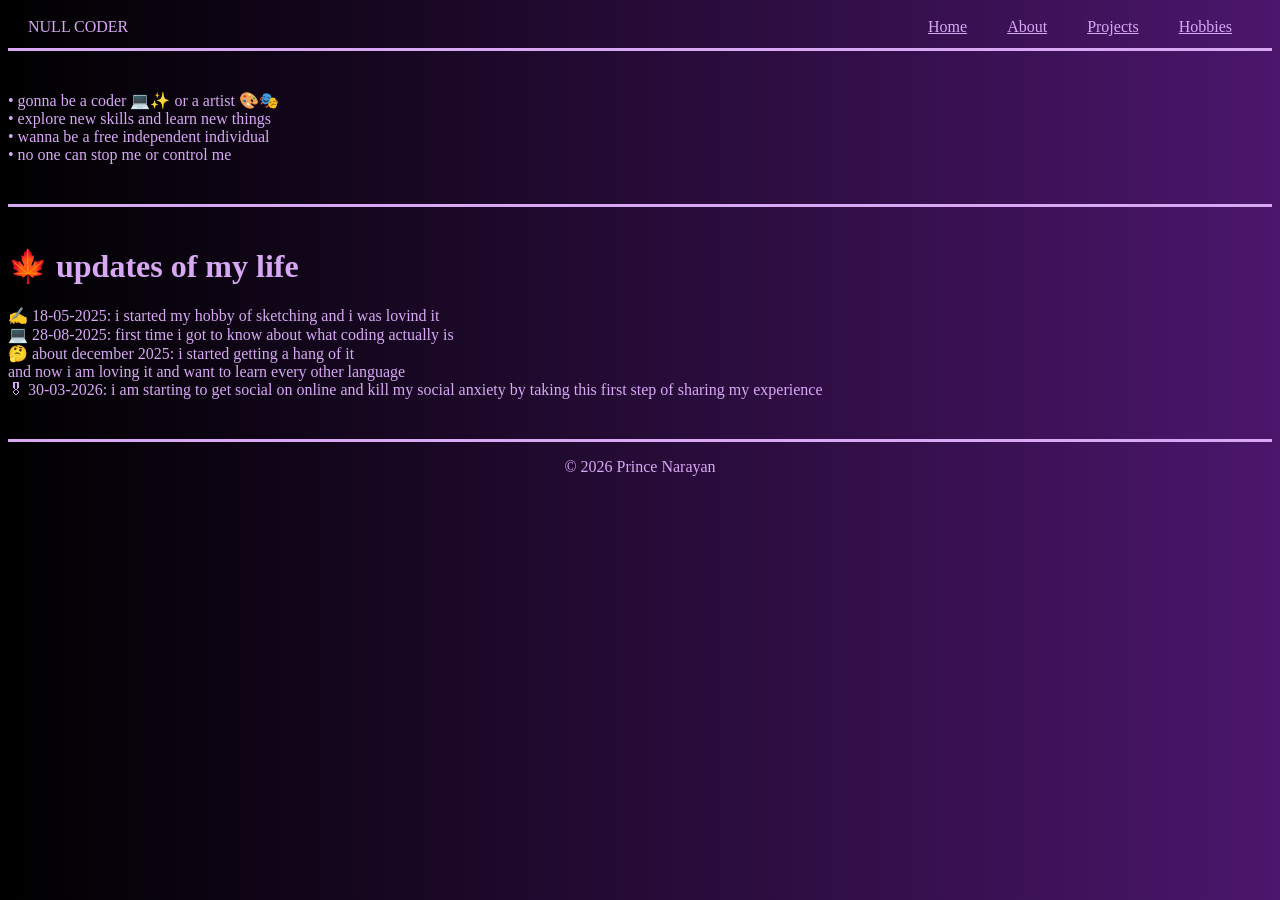
<file: index.html>
<!DOCTYPE html>
<html>
    <head>
        <meta charset="UTF-8">
        <title>
            NULL CODER
        </title>
        <link rel="stylesheet" href="nullcoder.css">
    </head>
    <body>
        <div class="page">
            <div class="header">
                <div class="name">
                    NULL CODER
                </div>
                <div class="details">
                    <a class="icon" href="index.html">Home</a>
                    <a class="icon" href="nullcoderabout.html">About</a>
                    <a class="icon" href="nullcoderprojects.html">Projects</a>
                    <a class="icon" href="nullcoderhobbies.html">Hobbies</a>
                </div>
            </div>
    
            <div class="intro">
                &#8226 gonna be a coder &#128187&#10024 or a artist &#127912&#127917 <br>
                &#8226 explore new skills and learn new things <br>
                &#8226 wanna be a free independent individual<br>
                &#8226 no one can stop me or control me<br>
            </div>
    
            <div class="date">
                <h1 class="updates">
                    &#127809 updates of my life
                </h1>
                <p class="starting">
                    &#9997 18-05-2025: i started my hobby of sketching and i was lovind it <br>
                    &#128187 28-08-2025: first time i got to know about what coding actually is<br>
                    &#129300 about december 2025: i started getting a hang of it<br>
                    and now i am loving it and want to learn every other language<br>
                    &#127894 30-03-2026: i am starting to get social on online and kill my social anxiety by taking this first step of sharing my experience<br>
                </p>
            </div>
            <footer class="footer">
                &#169 2026 Prince Narayan
            </footer>
        </div>
    </body>
</html>
</file>
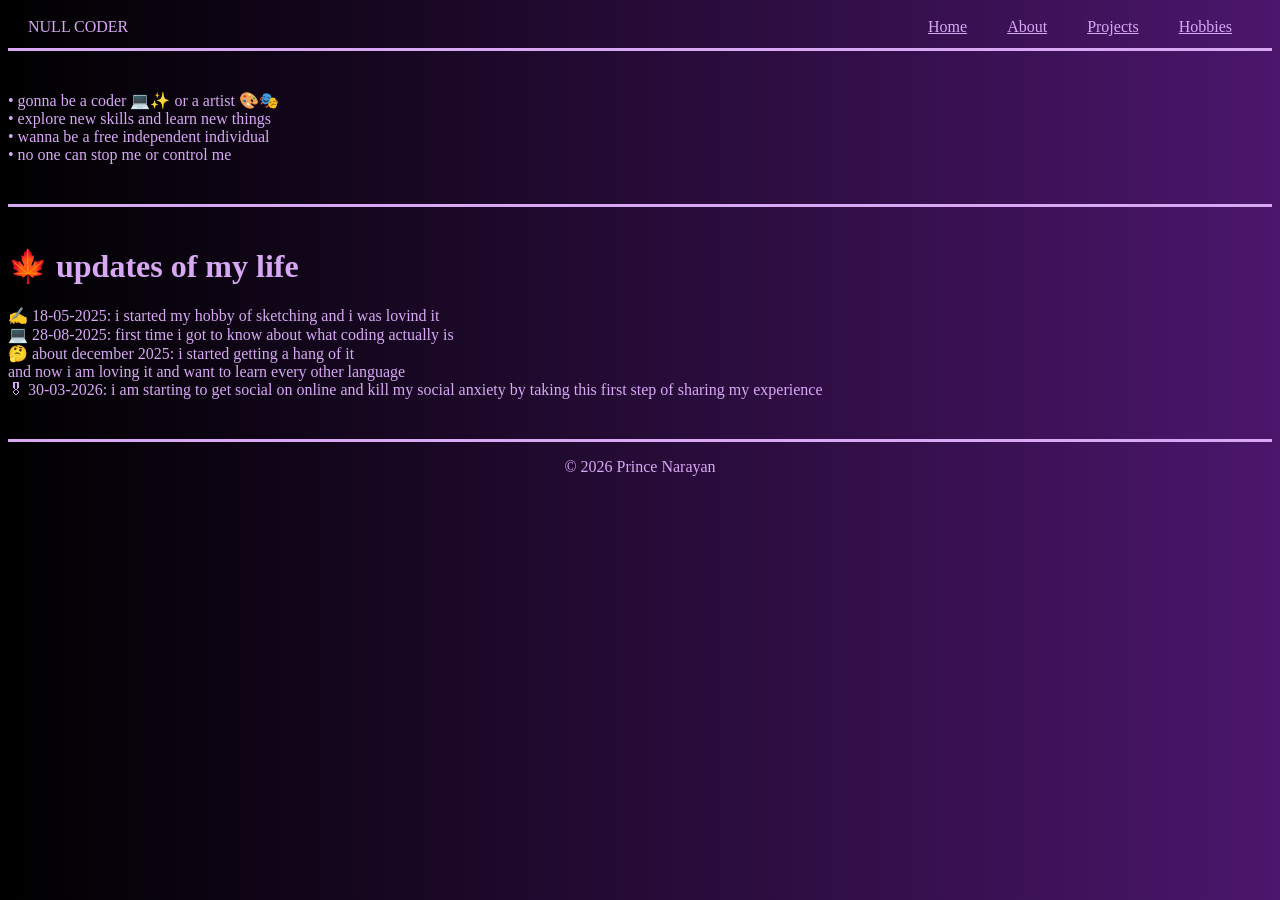
<file: nullcoder.html>
<!DOCTYPE html>
<html>
    <head>
        <meta charset="UTF-8">
        <title>
            NULL CODER
        </title>
        <link rel="stylesheet" href="nullcoder.css">
    </head>
    <body>
        <div class="page">
            <div class="header">
                <div class="name">
                    NULL CODER
                </div>
                <div class="details">
                    <a class="icon" href="nullcoder.html">Home</a>
                    <a class="icon" href="nullcoderabout.html">About</a>
                    <a class="icon" href="nullcoderprojects.html">Projects</a>
                    <a class="icon" href="nullcoderhobbies.html">Hobbies</a>
                </div>
            </div>
    
            <div class="intro">
                &#8226 gonna be a coder &#128187&#10024 or a artist &#127912&#127917 <br>
                &#8226 explore new skills and learn new things <br>
                &#8226 wanna be a free independent individual<br>
                &#8226 no one can stop me or control me<br>
            </div>
    
            <div class="date">
                <h1 class="updates">
                    &#127809 updates of my life
                </h1>
                <p class="starting">
                    &#9997 18-05-2025: i started my hobby of sketching and i was lovind it <br>
                    &#128187 28-08-2025: first time i got to know about what coding actually is<br>
                    &#129300 about december 2025: i started getting a hang of it<br>
                    and now i am loving it and want to learn every other language<br>
                    &#127894 30-03-2026: i am starting to get social on online and kill my social anxiety by taking this first step of sharing my experience<br>
                </p>
            </div>
            <footer class="footer">
                &#169 2026 Prince Narayan
            </footer>
        </div>
    </body>
</html>
</file>
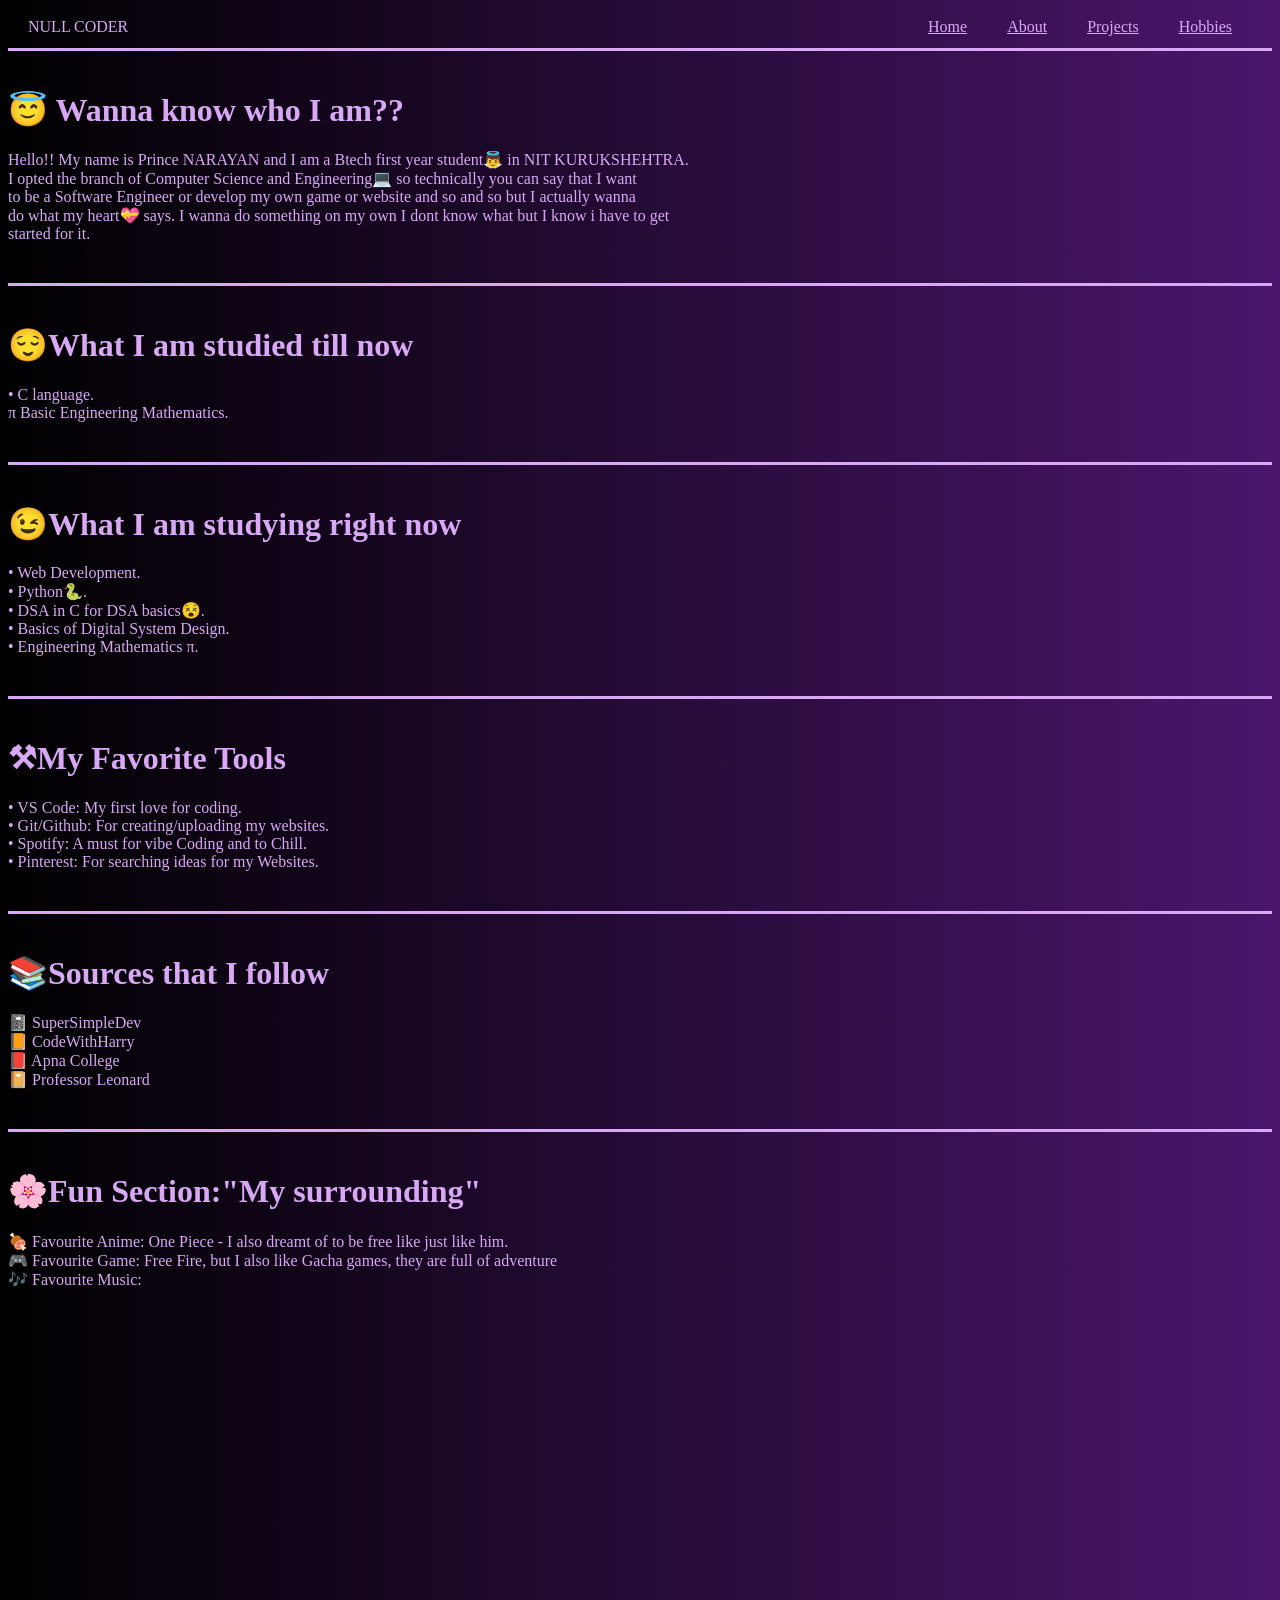
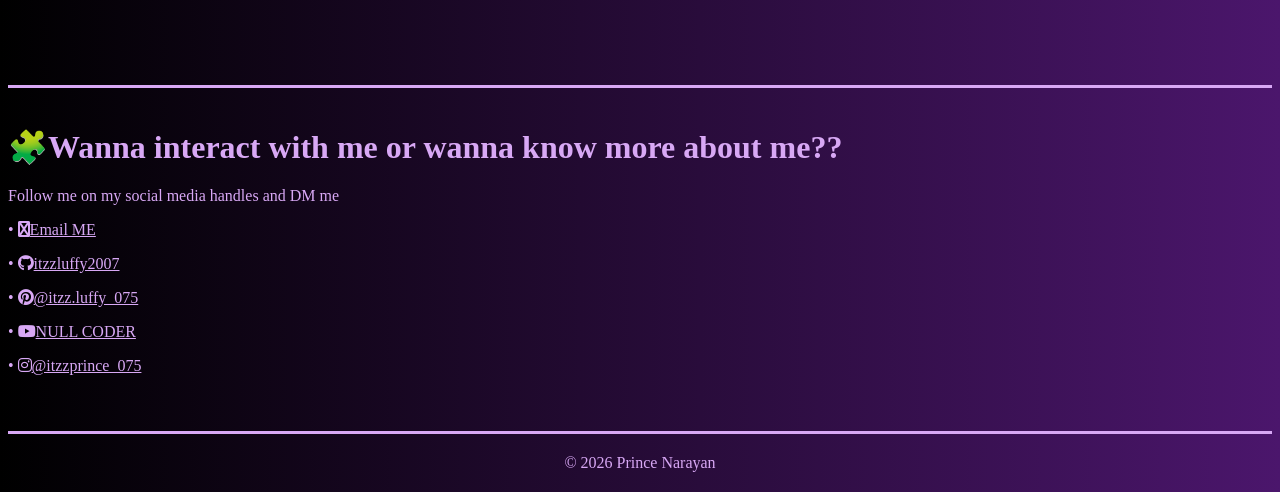
<file: nullcoderabout.html>
<!DOCTYPE html>
<html>
    <head>
        <meta charset="UTF-8">
        <title>About NULL CODER</title>
        <link rel="stylesheet" href="nullcoderabout.css">
        <link rel="stylesheet" href="https://cdnjs.cloudflare.com/ajax/libs/font-awesome/6.5.0/css/all.min.css">
    </head>
    <body>
        <div class="header">
            <div class="name">
                NULL CODER
            </div>
            <div class="details">
                <a class="icon" href="index.html">Home</a>
                <a class="icon" href="nullcoderabout.html">About</a>
                <a class="icon" href="nullcoderprojects.html">Projects</a>
                <a class="icon" href="nullcoderhobbies.html">Hobbies</a>
            </div>
        </div>
        <div class="about">
            <h1 class="heading1">
                &#128519 Wanna know who I am??
            </h1>
            <p class="intro">
                Hello!! My name is Prince NARAYAN and I am a Btech first year student&#128124 in NIT KURUKSHEHTRA.<br>
                I opted the branch of Computer Science and Engineering&#128187 so technically you can say that I want<br>
                to be a Software Engineer or develop my own game or website and so and so but I actually wanna <br>
                do what my heart&#128157 says. I wanna do something on my own I dont know what but I know i have to get<br>
                started for it.
            </p>

            <h1 class="heading2">
                &#128524What I am studied till now
            </h1>
            <p class="intro">
                &#8226 C language.<br>
                &#960 Basic Engineering Mathematics.
            </p>

            <h1 class="heading3">
                &#128521What I am studying right now
            </h1>
            <p class="intro">
                &#8226 Web Development.<br>
                &#8226 Python&#128013.<br> 
                &#8226 DSA in C for DSA basics&#128565.<br>
                &#8226 Basics of Digital System Design.<br>
                &#8226 Engineering Mathematics &#960.<br>
            </p>

            <h1 class="heading4">
                &#9874My Favorite Tools
            </h1>
            <p class="intro">
                &#8226 VS Code: My first love for coding.<br>
                &#8226 Git/Github: For creating/uploading my websites.<br>
                &#8226 Spotify: A must for vibe Coding and to Chill.<br>
                &#8226 Pinterest: For searching ideas for my Websites.<br>
            </p>

            <h1 class="heading5">
                &#128218Sources that I follow
            </h1>
            <p class="intro">
                &#128211 SuperSimpleDev<br>
                &#128217 CodeWithHarry<br>
                &#128213 Apna College<br>
                &#128212 Professor Leonard<br>
            </p>

            <h1 class="heading7">
                &#127800Fun Section:"My surrounding"
            </h1>
            <p class="intro">
                &#127830 Favourite Anime: One Piece - I also dreamt of to be free like just like him.<br>
                &#127918 Favourite Game: Free Fire, but I also like Gacha games, they are full of adventure<br>
                &#127926 Favourite Music: <iframe data-testid="embed-iframe" style="border-radius:12px" src="https://open.spotify.com/embed/track/2CSbGdlvxO4sGBEL9ZPAcZ?utm_source=generator" width="100%" height="352" frameBorder="0" allowfullscreen="" allow="autoplay; clipboard-write; encrypted-media; fullscreen; picture-in-picture" loading="lazy"></iframe>
            </p>

            <div class="ending">
                <h1 class="heading6">
                    &#129513Wanna interact with me or wanna know more about me??
                </h1>
                
                <p class="social">
                    Follow me on my social media handles and DM me
                    <p class="link">
                        &#8226 <a href="mailto:princenarayan857@gmail.com" class="link"><i class="fab fa-envelope"></i>Email ME</a>
                    </p>
                    <p class="link">
                        &#8226 <a href="https://github.com/itzzluffy2007" class="link"><i class="fab fa-github"></i>itzzluffy2007</a>
                    </p>
                    <p class="link">
                        &#8226 <a href="https://in.pinterest.com/itzz.luffy_075/" class="link"><i class="fab fa-pinterest"></i>@itzz.luffy_075</a>
                    </p>
                    <p class="link">
                        &#8226 <a href="https://www.youtube.com/@nullcoder2007" class="link"><i class="fab fa-youtube"></i>NULL CODER</a>
                    </p>
                    <p class="link">
                        &#8226 <a href="https://www.instagram.com/@itzzprince_075" class="link"><i class="fab fa-instagram"></i>@itzzprince_075</a>
                    </p>
                </p>
            </div>
                
            <footer class="footer">
                &#169 2026 Prince Narayan
            </footer>
        </div>
    </body>
</html>
</file>
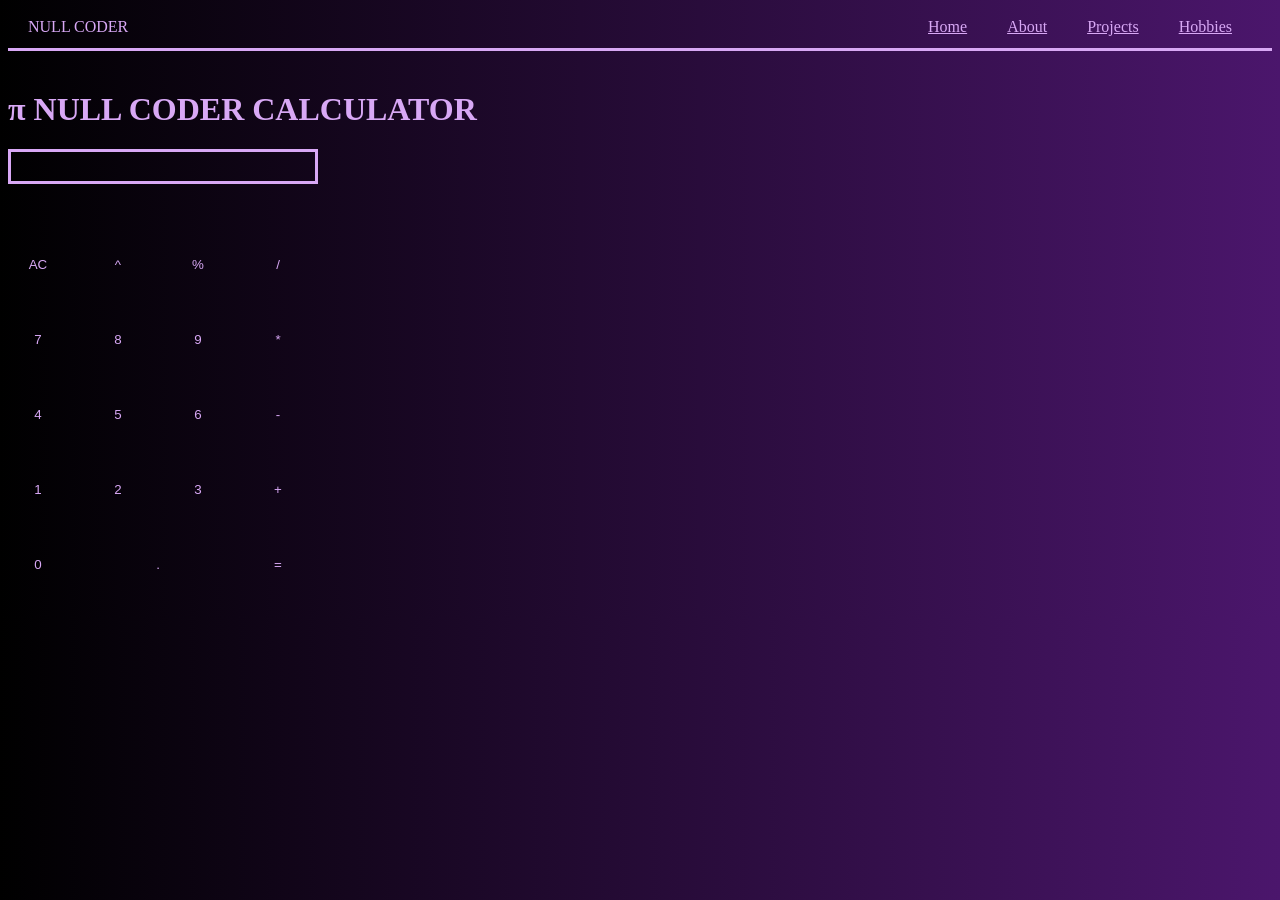
<file: nullcodercalculator.html>
<!DOCTYPE html>
<html>
    <head>
        <meta charset="UTF-8">
        <meta name="viewpoint" content="width-device-width">
        <title>NC Calculator</title>
        <link rel="stylesheet" href="nullcodercalculator.css">
    </head>
    <body>
        <div class="header">
            <div class="name">
                NULL CODER
            </div>
            <div class="details">
                <a class="icon" href="index.html">Home</a>
                <a class="icon" href="nullcoderabout.html">About</a>
                <a class="icon" href="nullcoderprojects.html">Projects</a>
                <a class="icon" href="nullcoderhobbies.html">Hobbies</a>
            </div>
        </div>
        <h1 class="heading">
            &#960 NULL CODER CALCULATOR
        </h1>
        <div class="container">
            <input class="input" type="text">
            <div class="row">
                <button class="button">AC</button>
                <button class="button">^</button>
                <button class="button">%</button>
                <button class="button">/</button>
            </div>
            <div class="row">
                <button class="button">7</button>
                <button class="button">8</button>
                <button class="button">9</button>
                <button class="button">*</button>
            </div>
            <div class="row">
                <button class="button">4</button>
                <button class="button">5</button>
                <button class="button">6</button>
                <button class="button">-</button>
            </div>
            <div class="row">
                <button class="button">1</button>
                <button class="button">2</button>
                <button class="button">3</button>
                <button class="button">+</button>
            </div>
            <div class="row">
                <button class="button">0</button>
                <button class="button">.</button>
                <button class="button">=</button>
            </div>
        </div>
        <script src="nullcodercalculator.js"></script>
    </body>
</html>
</file>
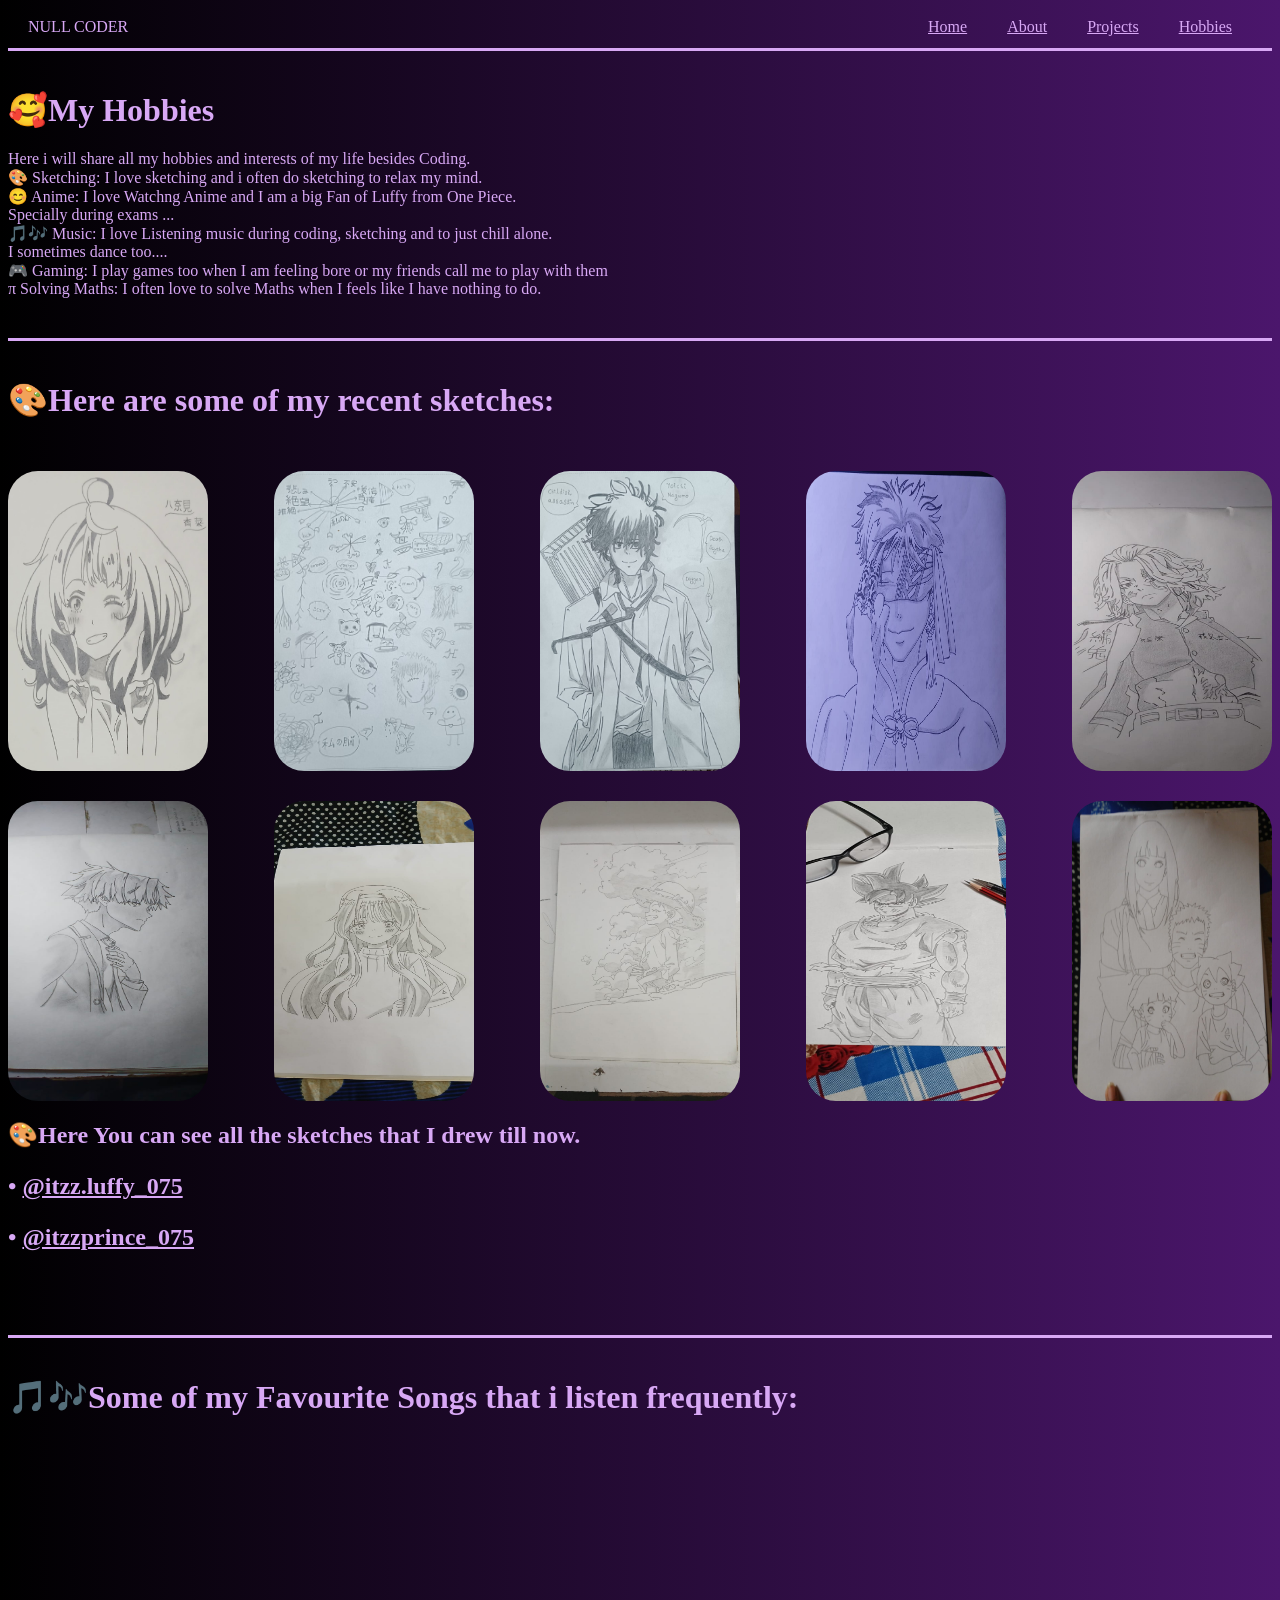
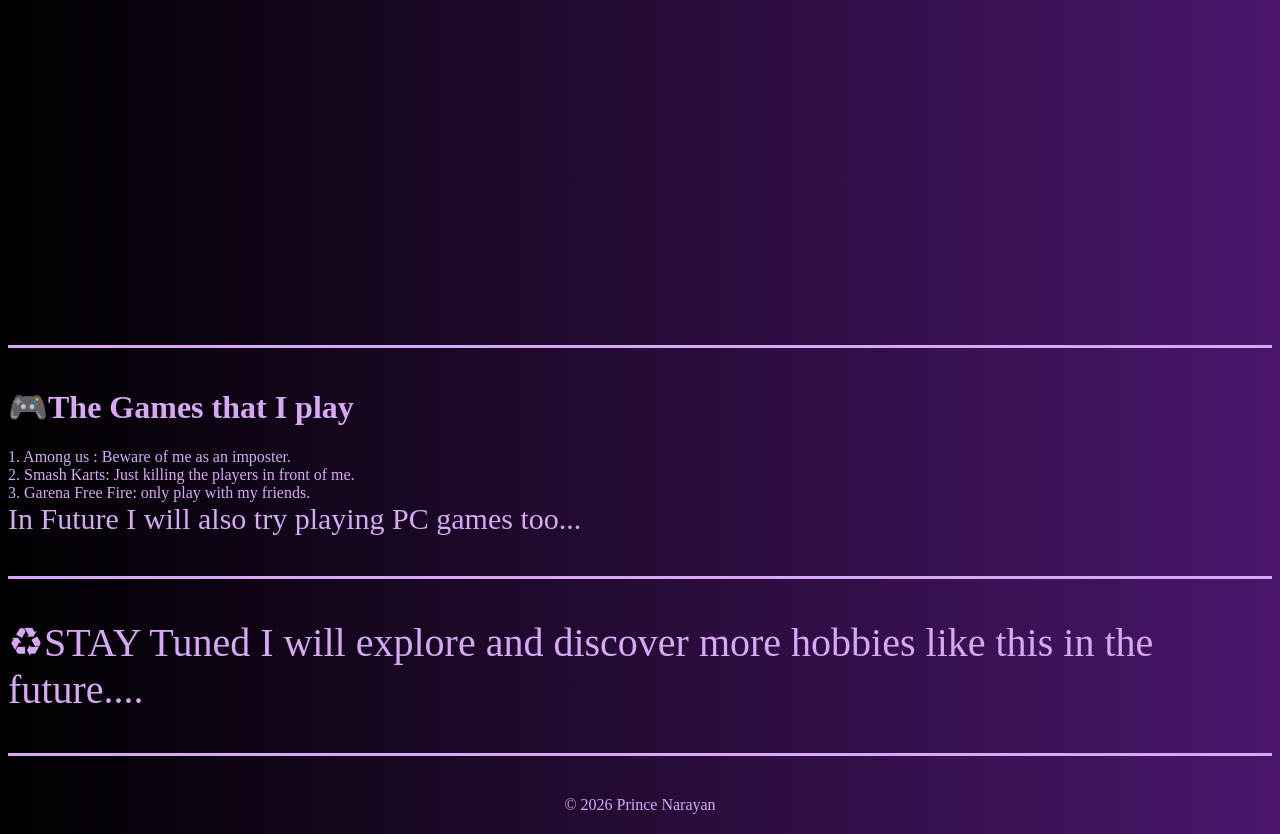
<file: nullcoderhobbies.html>
<!DOCTYPE html>
<html>
    <head>
        <meta charset="UTF-8">
        <title>NULL CODER Hobbies</title>
        <link rel="stylesheet" href="nullcoderhobbies.css">
    </head>
    <body>
        <div class="header">
            <div class="name">
                NULL CODER
            </div>
            <div class="details">
                <a class="icon" href="index.html">Home</a>
                <a class="icon" href="nullcoderabout.html">About</a>
                <a class="icon" href="nullcoderprojects.html">Projects</a>
                <a class="icon" href="nullcoderhobbies.html">Hobbies</a>
            </div>
        </div>

        <div>
            <h1 class="heading1">
                &#129392My Hobbies
            </h1>
            <p class="hobbies">
                Here i will share all my hobbies and interests of my life besides Coding.<br>
                &#127912 Sketching: I love sketching and i often do sketching to relax my mind.<br>
                &#128522 Anime: I love Watchng Anime and I am a big Fan of Luffy from One Piece.<br>
                Specially during exams ...<br>
                &#127925&#127926 Music: I love Listening music during coding, sketching and to just chill alone.<br>
                I sometimes dance too....<br>
                &#127918 Gaming: I play games too when I am feeling bore or my friends call me to play with them<br>
                &#960 Solving Maths: I often love to solve Maths when I feels like I have nothing to do.<br>
            </p>

            <h1 class="heading1">
                &#127912Here are some of my recent sketches:
            </h1>
            <div class="image-div">
                <div class="images">
                    <img src="makeine.jpg" class="image">
                    <img src="doodle.jpeg" class="image">
                    <img src="nagumo.jpeg" class="image">
                    <img src="Qin-shi-Huang.jpeg" class="image">
                    <img src="mikey.jpeg" class="image">
                </div>
                <div class="images">
                    <img src="ayanokoji.jpeg" class="image">
                    <img src="waguri.jpeg" class="image">
                    <img src="luffy.jpeg" class="image">
                    <img src="goku.jpeg" class="image">
                    <img src="naruto.jpeg" class="image">
                </div>
                <h2 class="sketches">
                    &#127912Here You can see all the sketches that I drew till now.<br>
                    <p class="link">
                        &#8226 <a href="https://in.pinterest.com/itzz.luffy_075/" class="link"><i class="fab fa-pinterest"></i>@itzz.luffy_075</a>
                    </p>
                     <p class="link">
                        &#8226 <a href="https://www.instagram.com/@itzzprince_075" class="link"><i class="fab fa-instagram"></i>@itzzprince_075</a>
                    </p>
                </h2>
            </div>

            <h1 class="heading1">
                &#127925&#127926Some of my Favourite Songs that i listen frequently:
            </h1>
            <p class="songs">
                <iframe data-testid="embed-iframe" style="border-radius:12px" src="https://open.spotify.com/embed/track/2CSbGdlvxO4sGBEL9ZPAcZ?utm_source=generator" width="49.5%" height="152" frameBorder="0" allowfullscreen="" allow="autoplay; clipboard-write; encrypted-media; fullscreen; picture-in-picture" loading="lazy"></iframe>
                <iframe data-testid="embed-iframe" style="border-radius:12px" src="https://open.spotify.com/embed/track/3clPsjTbx4UOPMeQn7FZkV?utm_source=generator" width="49.5%" height="152" frameBorder="0" allowfullscreen="" allow="autoplay; clipboard-write; encrypted-media; fullscreen; picture-in-picture" loading="lazy"></iframe>
                <iframe data-testid="embed-iframe" style="border-radius:12px" src="https://open.spotify.com/embed/track/4WkWq05mOmxDibjt10VrNi?utm_source=generator" width="49.5%" height="152" frameBorder="0" allowfullscreen="" allow="autoplay; clipboard-write; encrypted-media; fullscreen; picture-in-picture" loading="lazy"></iframe>
                <iframe data-testid="embed-iframe" style="border-radius:12px" src="https://open.spotify.com/embed/track/1UNEuG9DYOWiikf00ayr52?utm_source=generator" width="49.5%" height="152" frameBorder="0" allowfullscreen="" allow="autoplay; clipboard-write; encrypted-media; fullscreen; picture-in-picture" loading="lazy"></iframe>
                <iframe data-testid="embed-iframe" style="border-radius:12px" src="https://open.spotify.com/embed/track/0kdqcbwei4MDWFEX5f33yG?utm_source=generator" width="49.5%" height="152" frameBorder="0" allowfullscreen="" allow="autoplay; clipboard-write; encrypted-media; fullscreen; picture-in-picture" loading="lazy"></iframe>
                <iframe data-testid="embed-iframe" style="border-radius:12px" src="https://open.spotify.com/embed/track/5vNRhkKd0yEAg8suGBpjeY?utm_source=generator" width="49.5%" height="152" frameBorder="0" allowfullscreen="" allow="autoplay; clipboard-write; encrypted-media; fullscreen; picture-in-picture" loading="lazy"></iframe>
            </p>

            <h1 class="heading1">
                &#127918The Games that I play
            </h1>
            <p class="game-info">
                1. Among us : Beware of me as an imposter.<br>
                2. Smash Karts: Just killing the players in front of me.<br>
                3. Garena Free Fire: only play with my friends.<br>
                <span class="future-games">In Future I will also try playing PC games too...</span>
            </p>




            <p class="stay">&#9851STAY Tuned I will explore and discover more hobbies like this in the future....</p> 
            <footer class="footer">
                &#169 2026 Prince Narayan
            </footer>
        </div>
    </body>
</html>
</file>
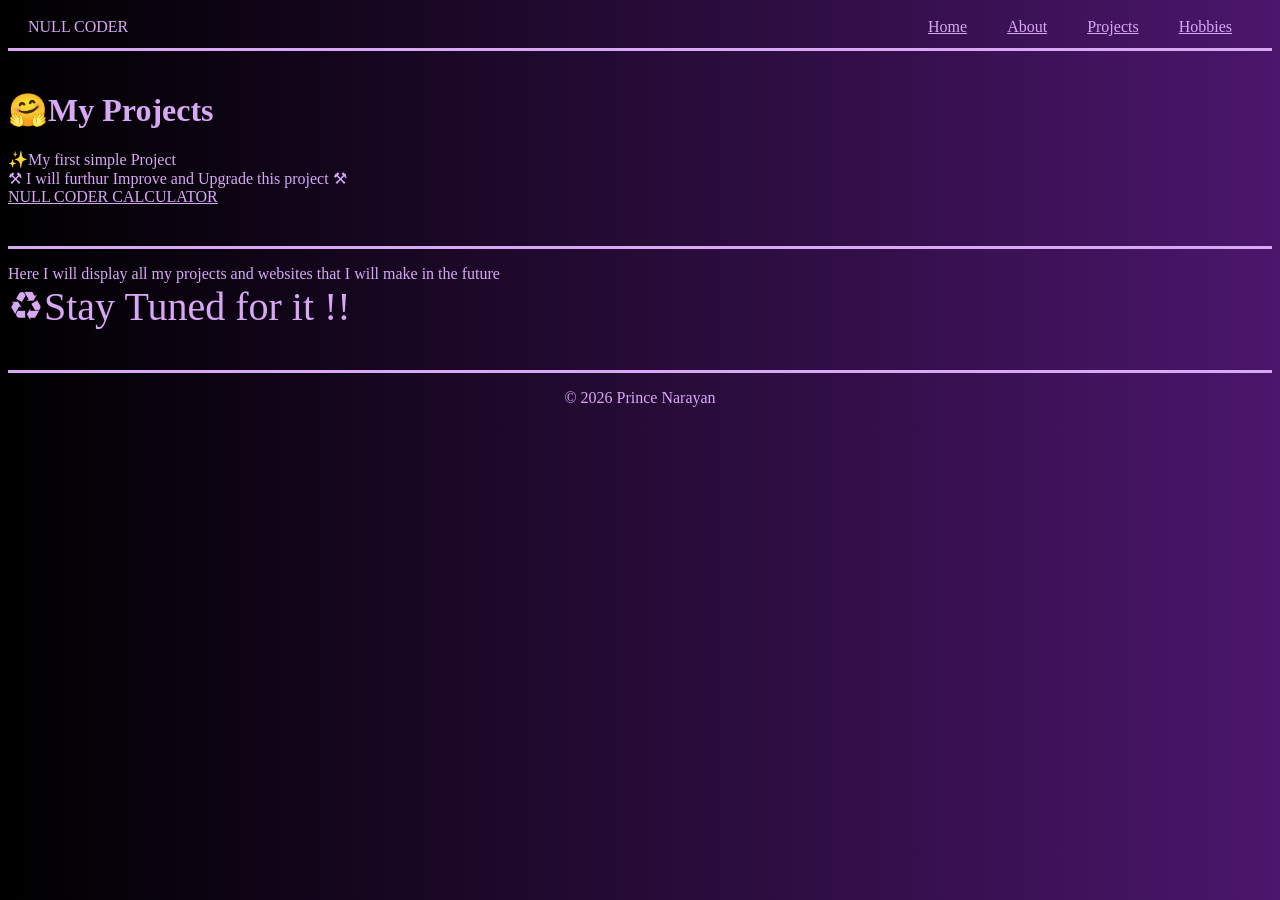
<file: nullcoderprojects.html>
<!DOCTYPE html>
<html>
    <head>
        <meta charset="UTF-8">
        <title>NULL CODER Projects</title>
        <link rel="stylesheet" href="nullcoderprojects.css">
    </head>
    <body>
        <div class="header">
            <div class="name">
                NULL CODER
            </div>
            <div class="details">
                <a class="icon" href="index.html">Home</a>
                <a class="icon" href="nullcoderabout.html">About</a>
                <a class="icon" href="nullcoderprojects.html">Projects</a>
                <a class="icon" href="nullcoderhobbies.html">Hobbies</a>
            </div>
        </div>
        <div>
            <h1 class="heading1">
                &#129303My Projects
            </h1>
             <p class="project-heading">
                &#10024My first simple Project<br> 
                &#9874 I will furthur Improve and Upgrade this project &#9874<br>
                <a class="icon" href="nullcodercalculator.html">
                    <i class="fa fa-calculator"></i>
                    NULL CODER CALCULATOR
                </a>
            </p>
            <p class="project-heading">
                Here I will display all my projects and websites that I will make in the future<br>
                <span class="stay">&#9851Stay Tuned for it !!</span><br>
            </p>
            <footer class="footer">
                &#169 2026 Prince Narayan
            </footer>
        </div>
    </body>
</html>
</file>
<file: nullcoder.css>
body{
    background: linear-gradient(90deg, black 0%, rgb(75, 22, 108) 100% );
    background-size: contain;
}

.header{
    display: flex;
    flex-direction: row;
    justify-content: space-between;
    border-bottom-style: solid;
    border-bottom-color: rgb(216, 168, 245);
}

.page{
    border: none;
}

.name{
    color: rgb(216, 168, 245);
    padding: 10px 20px;
}

.details{
    height: 40px;;
    display: flex;
    flex-direction: row;
    justify-content: space-between;
    align-items: center;
}

.details:hover{
    text-shadow:
    0 0 5px rgb(216, 168, 245),
}

.icon{
    background: transparent;
    color: rgb(216, 168, 245);
    border-radius: 30px;
    height: 30px;
    padding-top: 10px;
    margin-right: 40px;
    border: none;
    cursor: pointer;
}

.intro{
    margin-top: 40px;
    color: rgb(216, 168, 245);
    border-bottom-style: solid;
    border-bottom-color: rgb(216, 168, 245);
    padding-bottom: 40px;
}

.updates{
    margin-top: 40px;
    color: rgb(216, 168, 245);
}

.starting{
    color: rgb(216, 168, 245);
    padding-bottom: 20px;
    border-bottom-style: solid;
    border-bottom-color: rgb(216, 168, 245);
    padding-bottom: 40px;
}

.footer{
    text-align: center;
    color: rgb(216, 168, 245);
    margin-bottom: 20px;
}
</file>
<file: nullcoderabout.css>
body{
    background: linear-gradient(90deg, black 0%, rgb(75, 22, 108) 100% );
    background-size: contain;
}

.header{
    display: flex;
    flex-direction: row;
    justify-content: space-between;
    border-bottom-style: solid;
    border-bottom-color: rgb(216, 168, 245);
}

.name{
    color: rgb(216, 168, 245);
    padding: 10px 20px;
}

.details{
    height: 40px;;
    display: flex;
    flex-direction: row;
    justify-content: space-between;
    align-items: center;
}

.icon{
    background: transparent;
    color: rgb(216, 168, 245);
    border-radius: 30px;
    height: 30px;
    padding-top: 10px;
    margin-right: 40px;
    border: none;
    cursor: pointer;
}

.heading1{
    margin-top: 40px;
    color: rgb(216, 168, 245);
}

.heading2{
    margin-top: 40px;
    color: rgb(216, 168, 245);
}

.heading3{
    margin-top: 40px;
    color: rgb(216, 168, 245);
}

.heading4{
    margin-top: 40px;
    color: rgb(216, 168, 245);
}

.heading5{
    margin-top: 40px;
    color: rgb(216, 168, 245);
}

.heading6{
    margin-top: 40px;
    color: rgb(216, 168, 245);
}

.heading7{
    margin-top: 40px;
    color: rgb(216, 168, 245);
}

.intro{
    color: rgb(216, 168, 245);
    border-bottom-style: solid;
    border-bottom-color: rgb(from color r g b);
    padding-bottom: 40px;
}

.footer{
    margin-top: 20px;
    text-align: center;
    color: rgb(216, 168, 245);
    margin-bottom: 20px;
}

.fas fa-envelope{
    color: rgb(216, 168, 245);
}

.link{
    color: rgb(216, 168, 245);
}

.social{
    color: rgb(216, 168, 245);
}

.ending{
    border-bottom-style: solid;
    border-bottom-color: rgb(216, 168, 245);
    padding-bottom: 40px;
}
</file>
<file: nullcodercalculator.css>
body{
    background: linear-gradient(90deg, black 0%, rgb(75, 22, 108) 100% );
    background-size: contain;
}

.header{
    display: flex;
    flex-direction: row;
    justify-content: space-between;
    border-bottom-style: solid;
    border-bottom-color: rgb(216, 168, 245);
}

.name{
    color: rgb(216, 168, 245);
    padding: 10px 20px;
    border-radius: 30px;
}

.details{
    height: 40px;;
    display: flex;
    flex-direction: row;
    justify-content: space-between;
    align-items: center;
}

.icon{
    background: transparent;
    color: rgb(216, 168, 245);
    border-radius: 30px;
    height: 30px;
    padding-top: 10px;
    margin-right: 40px;
    border: none;
    cursor: pointer;
}

.heading{
    margin-top: 40px;
    color: rgb(216, 168, 245);
}

.container{
    display: flex;
    flex-direction: column;
    justify-content: space-between;
    height: 460px;
}

.input{
    width: 300px;
    height: 120px;
    background: transparent;
    color: rgb(216, 168, 245);
    margin-bottom: 50px;
    border: solid;
    border-color: rgb(216, 168, 245);
}

.button{
    background: transparent;
    color: rgb(216, 168, 245);
    height: 60px;
    width: 60px;
    margin-bottom: 15px;
    border: none;
    cursor: pointer;
}

.zerobutton{
    background: transparent;
    color: rgb(216, 168, 245);
    height: 60px;
    width: 140px;
}

.row{
    display: flex;
    flex-direction: row;
    justify-content: space-between;
    width: 300px;
}
</file>
<file: nullcoderhobbies.css>
body{
    background: linear-gradient(90deg, black 0%, rgb(75, 22, 108) 100% );
    background-size: contain;
}

.header{
    display: flex;
    flex-direction: row;
    justify-content: space-between;
    border-bottom-style: solid;
    border-bottom-color: rgb(216, 168, 245);
}

.name{
    color: rgb(216, 168, 245);
    padding: 10px 20px;
    border-radius: 30px;
}

.details{
    height: 40px;;
    display: flex;
    flex-direction: row;
    justify-content: space-between;
    align-items: center;
}

.icon{
    background: transparent;
    color: rgb(216, 168, 245);
    border-radius: 30px;
    height: 30px;
    padding-top: 10px;
    margin-right: 40px;
    border: none;
    cursor: pointer;
}

.heading1{
    color: rgb(216, 168, 245);
    margin-top: 40px;
}

.hobbies{
    color:rgb(216, 168, 245);
    border-bottom-color: rgb(216, 168, 245);
    border-bottom-style: solid;
    padding-bottom: 40px;
}

.image-div{
    display: flex;
    flex-direction: column;
    justify-content: space-between;
    border-bottom-color: rgb(216, 168, 245);
    border-bottom-style: solid;
    padding-bottom: 40px;
}

.images{
    display: flex;
    flex-direction: row;
    justify-content: space-between;
}

.image{
    height: 300px;
    width: 200px;
    border: none;
    border-radius: 30px;
    margin-top: 30px;
}

.sketches{
    color: rgb(216, 168, 245);
}

.link{
    color: rgb(216, 168, 245);
}

.songs{
    border-bottom-style: solid;
    border-bottom-color: rgb(216, 168, 245);
    padding-bottom: 40px;
}

.game-info{
    color: rgb(216, 168, 245);
    border-bottom-style: solid;
    border-bottom-color: rgb(216, 168, 245);
    padding-bottom: 40px;
}

.future-games{
    font-size: 30px;
}

.stay{
    color:rgb(216, 168, 245);
    border-bottom-color: rgb(216, 168, 245);
    border-bottom-style: solid;
    padding-bottom: 40px;
    font-size: 40px;
}

.footer{
    text-align: center;
    color: rgb(216, 168, 245);
    margin-bottom: 20px;
}
</file>
<file: nullcoderprojects.css>
body{
    background: linear-gradient(90deg, black 0%, rgb(75, 22, 108) 100% );
    background-size: contain;
}

.header{
    display: flex;
    flex-direction: row;
    justify-content: space-between;
    border-bottom-style: solid;
    border-bottom-color: rgb(216, 168, 245);
}

.name{
    color: rgb(216, 168, 245);
    padding: 10px 20px;
    border-radius: 30px;
}

.details{
    height: 40px;;
    display: flex;
    flex-direction: row;
    justify-content: space-between;
    align-items: center;
}

.icon{
    background: transparent;
    color: rgb(216, 168, 245);
    border-radius: 30px;
    height: 30px;
    padding-top: 10px;
    margin-right: 40px;
    border: none;
    cursor: pointer;
}

.heading1{
    margin-top: 40px;
    color: rgb(216, 168, 245);
}

.project-heading{
    color: rgb(216, 168, 245);
    padding-bottom: 40px;
    border-bottom-style: solid;
    border-bottom-color: rgb(216, 168, 245);
}

.stay{
    font-size: 40px;
}

.footer{
    text-align: center;
    color: rgb(216, 168, 245);
    margin-bottom: 20px;
}
</file>
